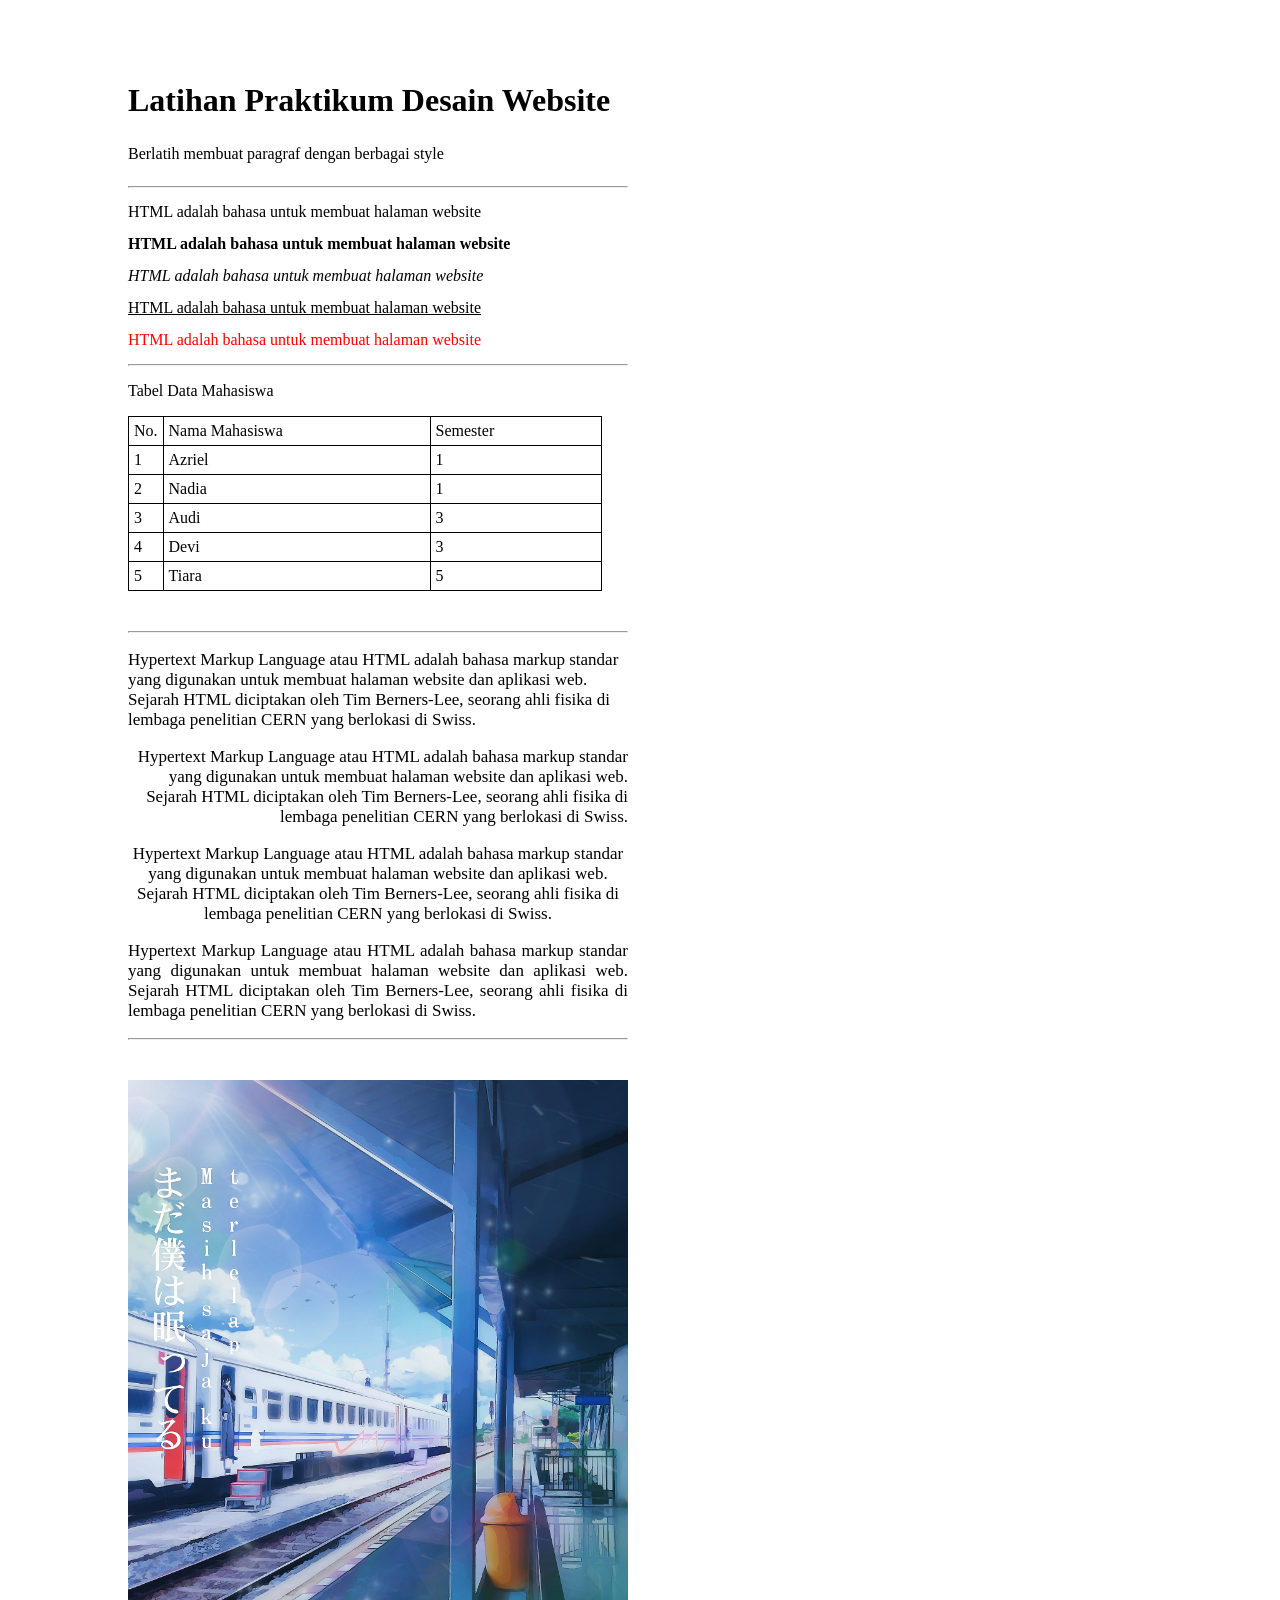
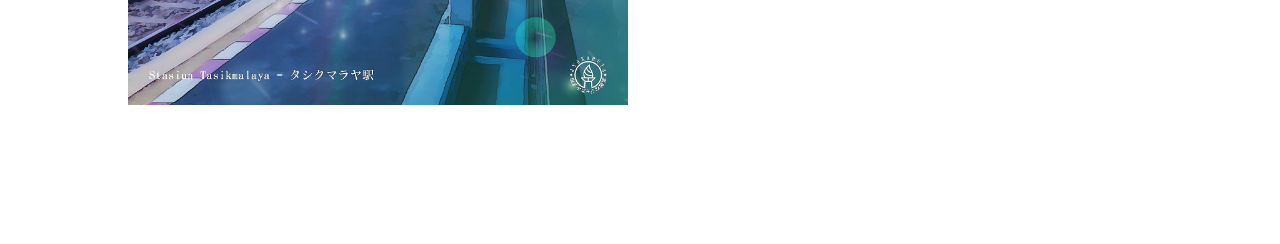
<file: Semester 3/Web Desain/14 November 2023/index.html>
<!DOCTYPE html>
<html lang="en">
    <head>
        <meta charset="UTF-8">
        <meta name="viewport" content="width=device-width, initial-scale=1.0">
        <title>Document</title>
        <link rel="stylesheet" href="style.css">
    </head>
    <body>
        <h1>Latihan Praktikum Desain Website</h1>
        <p>Berlatih membuat paragraf dengan berbagai style</p>
        <hr>
        <span class="p1">HTML adalah bahasa untuk membuat halaman website</span><br/>
        <span class="p2">HTML adalah bahasa untuk membuat halaman website</span><br/>
        <span class="p3">HTML adalah bahasa untuk membuat halaman website</span><br/>
        <span class="p4">HTML adalah bahasa untuk membuat halaman website</span><br/>
        <span class="p5">HTML adalah bahasa untuk membuat halaman website</span><br/>

        <hr>

        <p class="line-normal">Tabel Data Mahasiswa</p>
        <table class="tabel line-normal">
            <thead>
                <tr>
                    <th>No.</th>
                    <th>Nama Mahasiswa&#9;&#9;&#9;&#9;&#9;</th>
                    <th>Semester&#9;&#9;&#9;&#9;</th>
                </tr>
            </thead>
            <tbody>
                <tr>
                    <td>1</td>
                    <td>Azriel</td>
                    <td>1</td>
                </tr>
                <tr>
                    <td>2</td>
                    <td>Nadia</td>
                    <td>1</td>
                </tr>
                <tr>
                    <td>3</td>
                    <td>Audi</td>
                    <td>3</td>
                </tr>
                <tr>
                    <td>4</td>
                    <td>Devi</td>
                    <td>3</td>
                </tr>
                <tr>
                    <td>5</td>
                    <td>Tiara</td>
                    <td>5</td>
                </tr>
            </tbody>
        </table>

        <br>

        <hr>

        <p class="p6 width-500 line-1">Hypertext Markup Language atau HTML adalah bahasa markup standar yang digunakan untuk membuat halaman website dan aplikasi web. Sejarah HTML diciptakan oleh Tim Berners-Lee, seorang ahli fisika di lembaga penelitian CERN yang berlokasi di Swiss.</p>
        <p class="p7 width-500 line-1">Hypertext Markup Language atau HTML adalah bahasa markup standar yang digunakan untuk membuat halaman website dan aplikasi web. Sejarah HTML diciptakan oleh Tim Berners-Lee, seorang ahli fisika di lembaga penelitian CERN yang berlokasi di Swiss.</p>
        <p class="p8 width-500 line-1">Hypertext Markup Language atau HTML adalah bahasa markup standar yang digunakan untuk membuat halaman website dan aplikasi web. Sejarah HTML diciptakan oleh Tim Berners-Lee, seorang ahli fisika di lembaga penelitian CERN yang berlokasi di Swiss.</p>
        <p class="p9 width-500 line-1">Hypertext Markup Language atau HTML adalah bahasa markup standar yang digunakan untuk membuat halaman website dan aplikasi web. Sejarah HTML diciptakan oleh Tim Berners-Lee, seorang ahli fisika di lembaga penelitian CERN yang berlokasi di Swiss.</p>

        <hr>
        
        <br>

        <img src="gambar.jpg" alt="Wallpaper" width="500px" height="auto">

        <br>
        <br>
        <br>
        <br>
        <br>
    </body>
</html>
</file>
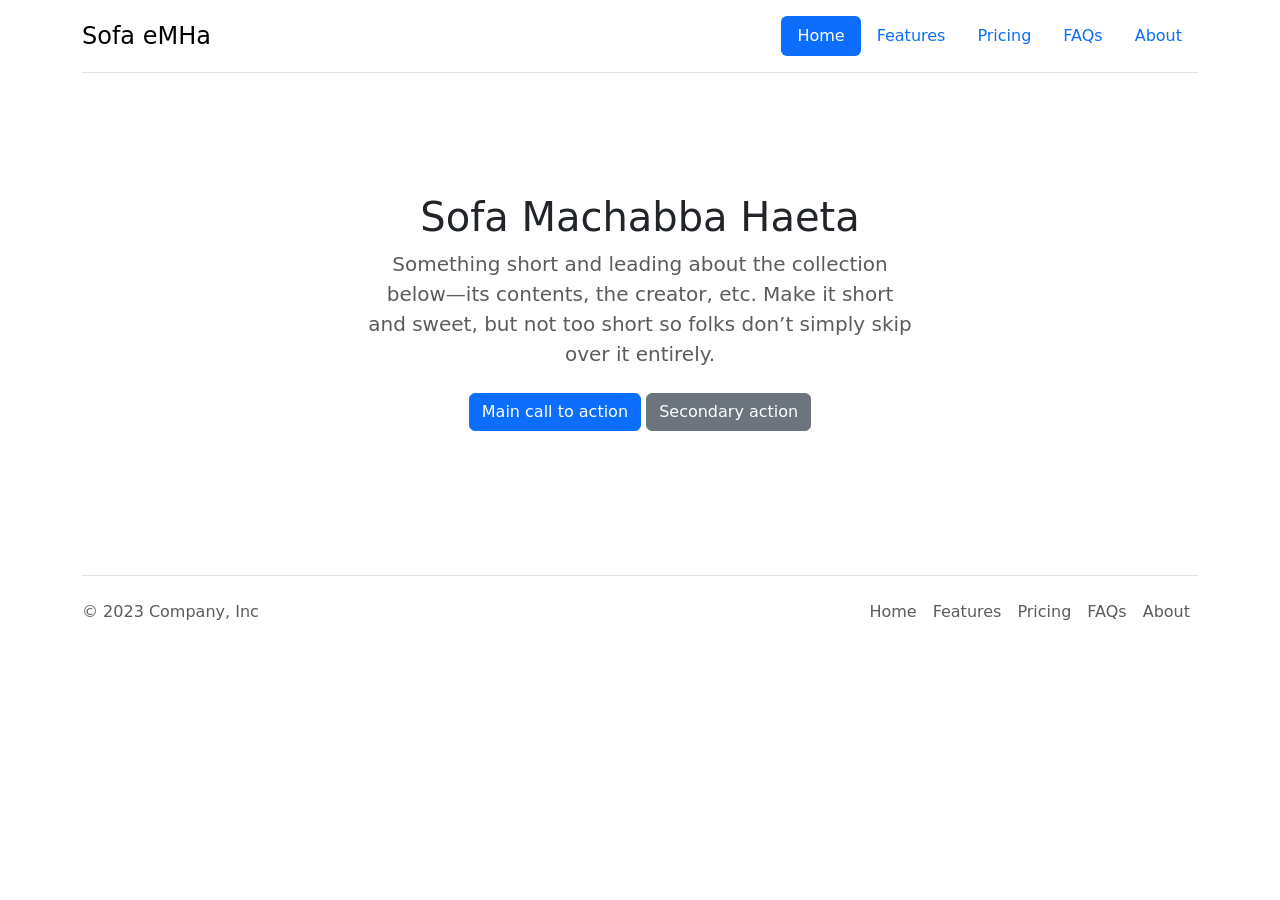
<file: Semester 3/Web Desain/17 Oktober 2023/index.html>
<!DOCTYPE html>
<html lang="en">

<head>
    <meta charset="UTF-8">
    <meta name="viewport" content="width=device-width, initial-scale=1.0">
    <title>Sofa Machabba Haeta</title>
    <link href="https://cdn.jsdelivr.net/npm/bootstrap@5.3.2/dist/css/bootstrap.min.css" rel="stylesheet"
        integrity="sha384-T3c6CoIi6uLrA9TneNEoa7RxnatzjcDSCmG1MXxSR1GAsXEV/Dwwykc2MPK8M2HN" crossorigin="anonymous">
</head>

<body>
    <section class="container">
        <header class="d-flex flex-wrap justify-content-center py-3 mb-4 border-bottom">
            <a href="/"
                class="d-flex align-items-center mb-3 mb-md-0 me-md-auto link-body-emphasis text-decoration-none">
                <span class="fs-4">Sofa eMHa</span>
            </a>

            <ul class="nav nav-pills">
                <li class="nav-item"><a href="#" class="nav-link active" aria-current="page">Home</a></li>
                <li class="nav-item"><a href="#" class="nav-link">Features</a></li>
                <li class="nav-item"><a href="#" class="nav-link">Pricing</a></li>
                <li class="nav-item"><a href="#" class="nav-link">FAQs</a></li>
                <li class="nav-item"><a href="#" class="nav-link">About</a></li>
            </ul>
        </header>
    </section>

    <div class="b-example-divider"></div>

    <main>
        <section class="py-5 text-center container">
            <div class="row py-lg-5">
              <div class="col-lg-6 col-md-8 mx-auto">
                <h1 class="fw-light">Sofa Machabba Haeta</h1>
                <p class="lead text-body-secondary">Something short and leading about the collection below—its contents, the creator, etc. Make it short and sweet, but not too short so folks don’t simply skip over it entirely.</p>
                <p>
                  <a href="#" class="btn btn-primary my-2">Main call to action</a>
                  <a href="#" class="btn btn-secondary my-2">Secondary action</a>
                </p>
              </div>
            </div>
          </section>
    </main>

    <section class="container">
        <footer class="d-flex flex-wrap justify-content-between align-items-center py-3 my-4 border-top">
            <p class="col-md-4 mb-0 text-body-secondary">&copy; 2023 Company, Inc</p>

            <a href="/"
                class="col-md-4 d-flex align-items-center justify-content-center mb-3 mb-md-0 me-md-auto link-body-emphasis text-decoration-none">
                <svg class="bi me-2" width="40" height="32">
                    <use xlink:href="#bootstrap" />
                </svg>
            </a>

            <ul class="nav col-md-4 justify-content-end">
                <li class="nav-item"><a href="#" class="nav-link px-2 text-body-secondary">Home</a></li>
                <li class="nav-item"><a href="#" class="nav-link px-2 text-body-secondary">Features</a></li>
                <li class="nav-item"><a href="#" class="nav-link px-2 text-body-secondary">Pricing</a></li>
                <li class="nav-item"><a href="#" class="nav-link px-2 text-body-secondary">FAQs</a></li>
                <li class="nav-item"><a href="#" class="nav-link px-2 text-body-secondary">About</a></li>
            </ul>
        </footer>
    </section>
    <script src="https://cdn.jsdelivr.net/npm/bootstrap@5.3.2/dist/js/bootstrap.bundle.min.js"
        integrity="sha384-C6RzsynM9kWDrMNeT87bh95OGNyZPhcTNXj1NW7RuBCsyN/o0jlpcV8Qyq46cDfL"
        crossorigin="anonymous"></script>
</body>

</html>
</file>
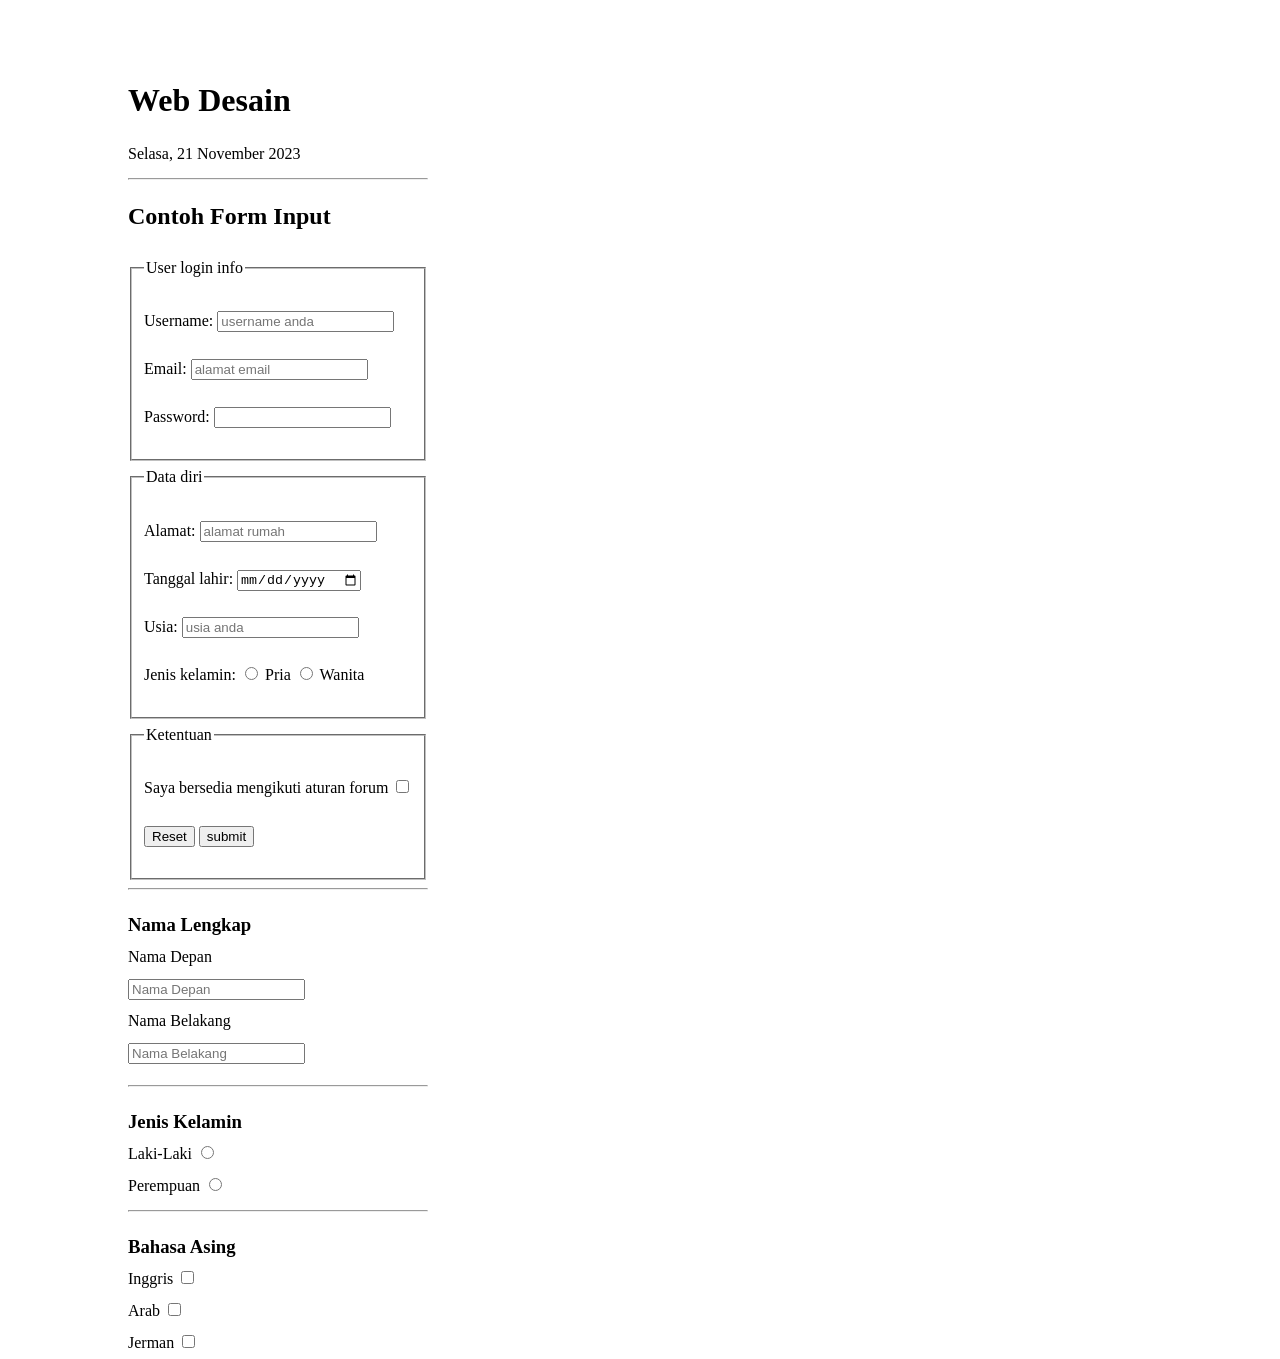
<file: Semester 3/Web Desain/21 Novenver 2023/form.html>
<!DOCTYPE html>
<html lang="en">
<head>
    <meta charset="UTF-8">
    <meta name="viewport" content="width=device-width, initial-scale=1.0">
    <title>Document</title>
    <link rel="stylesheet" href="style.css">
</head>
<body>
    <h1>Web Desain</h1>
    <span>Selasa, 21 November 2023</span>
    <hr>
    <h2>Contoh Form Input</h2>
    <form action="reg.php" method="post">
        <fieldset>
            <legend>User login info</legend>
            <p><label for="idusername">Username:</label> <input id="idusername" type="text" name="username" placeholder="username anda" /></p>
            <p><label for="idemail">Email:</label> <input id="idemail" type="email" name="email" placeholder="alamat email" /></p>
            <p><label for="idpassword">Password:</label> <input id="idpassword" type="password" name="password" /></p>    
        </fieldset>
        <fieldset>
            <legend>Data diri</legend>
            <p><label for="idalamat">Alamat:</label> <input id="idalmat" type="text" names"alamat" placeholder="alamat rumah" /></p> <p><label for="idtangwallahir">Tanggal lahir: </label> <input id="idtanggallahir" type="date" name="tanggallahir" /></p>
            <p><label for="idusia">Usia:</label> <input id="idusia" type="number" name="usia" placeholder="usia anda" /></p>
            <p><label>Jenis kelamin: </label>
            <input type="radio" name="jeniskelamin" value="pria"> Pria
            <input type="radio" name="jeniskelamin" value="wanita"> Wanita</p>
        </fieldset>
        <fieldset>
            <legend>Ketentuan</legend>
            <p><label for="idagree">Saya bersedia mengikuti aturan forum</label> <input type="checkbox" name="bersedia ikut" value="ya" id="idagree"></p>
            <p><input type="reset" value="Reset"> <input type="button" name="submit" value="submit" /></p>
        </fieldset>
    </form>
    <hr>
    <form>
        <h3 class="margin-bottom-0">Nama Lengkap</h3>
        <div class="margin-top-0">
            <label for="namadepan">Nama Depan</label>
            <br>
            <input type="text" name="namadepan" id="namadepan" placeholder="Nama Depan">
        </div>
        <div class="margin-bottom-1">
            <label for="namabelakang">Nama Belakang</label>
            <br>
            <input type="text" name="namabelakang" id="namabelakang" placeholder="Nama Belakang">
        </div>
        <hr>
        <h3 class="margin-bottom-0">Jenis Kelamin</h3>
        <div class="margin-top-0">
            <label for="pria">Laki-Laki</label>
            <input type="radio" name="jenis-kelamin" id="pria">
            <br>
            <label for="wanita">Perempuan</label>
            <input type="radio" name="jenis-kelamin" id="wanita">
        </div>
        <hr>
        <h3 class="margin-bottom-0">Bahasa Asing</h3>
        <div class="margin-top-0">
            <label for="pria">Inggris</label>
            <input type="checkbox" name="jenis-kelamin" id="inggris">
            <br>
            <label for="wanita">Arab</label>
            <input type="checkbox" name="jenis-kelamin" id="arab">
            <br>
            <label for="wanita">Jerman</label>
            <input type="checkbox" name="jenis-kelamin" id="jerman">
        </div>
    </form>
</body>
</html>
</file>
<file: Semester 3/Web Desain/14 November 2023/style.css>
body {
    margin: 0;
    padding: 0;
    position: absolute;
    top: 7%;
    left: 10%;
    line-height: 2rem;
}
.line-1 {
    line-height: 1.25rem !important;
}
.line-normal {
    line-height: normal !important;
}
.width-500 {
    width: 500px !important;
}
table, th, td {
    border: 1px solid black;
    border-collapse: collapse;
}
th, td {
    padding: 5px;
}
th {
    white-space: pre;
    font-weight: 500;
}
.p2 {
    font-weight: 700;
}
.p3 {
    font-style: italic;
}
.p4 {
    text-decoration: underline;
}
.p5 {
    color: red;
}
.p7 {
    text-align: end;
}
.p8 {
    text-align: center;
}
.p9 {
    text-align: justify;
}
.p6, .p7, .p8, .p9 {
    font-size: 17px;
}
</file>
<file: Semester 3/Web Desain/21 Novenver 2023/style.css>
body {
    margin: 0;
    padding: 0;
    position: absolute;
    top: 7%;
    left: 10%;
    line-height: 2rem;
}
.line-1 {
    line-height: 1.25rem !important;
}
.line-normal {
    line-height: normal !important;
}
.margin-top-1 {
    margin-top: 1rem !important;
}
.margin-bottom-1 {
    margin-bottom: 1rem !important;
}
.margin-bottom-0 {
    margin-bottom: 0 !important;
}
.margin-top-0 {
    margin-top: 0 !important;
}
.width-500 {
    width: 500px !important;
}
table, th, td {
    border: 1px solid black;
    border-collapse: collapse;
}
th, td {
    padding: 5px;
}
th {
    white-space: pre;
    font-weight: 500;
}
</file>
